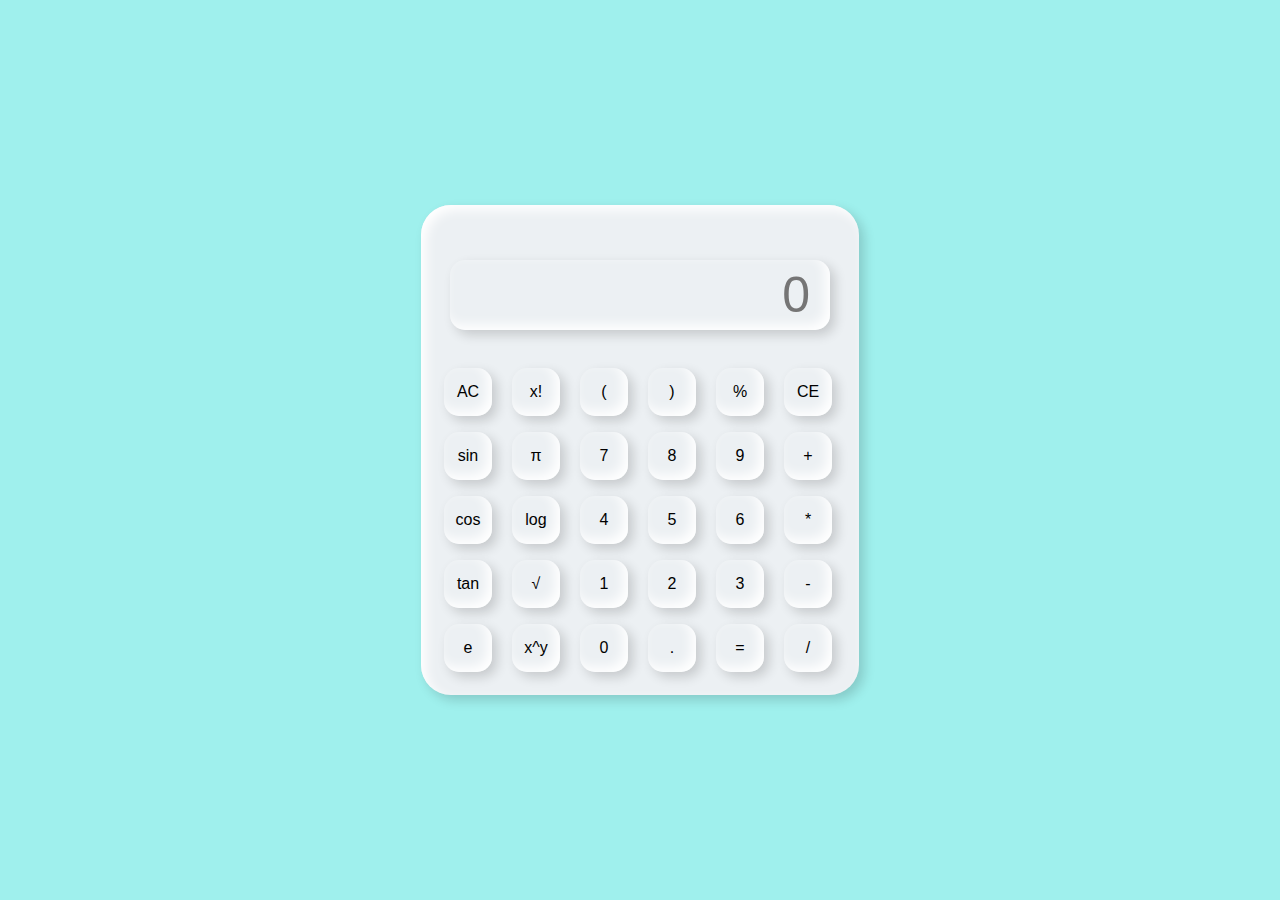
<file: Task 1/index.html>
<!--Level 2 - Task 1 - Calculator
//Oasis Infobyte Web Development and Designing Internship
//Author - Sidhesh
-->

<!DOCTYPE html>
<html lang="en">
  <head>
    <meta charset="UTF-8" />
    <meta http-equiv="X-UA-Compatible" content="IE=edge" />
    <meta name="viewport" content="width=device-width, initial-scale=1.0" />
    <link rel="stylesheet" href="style.css" />
    <title>Calculator</title>
  </head>
  <body>
    <div class="container">
      <div class="calculator">
        <input type="text" placeholder="0" id="output-screen" />
        <button onclick="Clear()">AC</button>
        <button onclick="factorial()">x!</button>
        <button onclick="display('(')">(</button>
        <button onclick="display(')')">)</button>
        <button onclick="display('%')">%</button>
        <button onclick="del()">CE</button>
        <button onclick="sin()">sin</button>
        <button onclick="pi()">π</button>
        <button onclick="display('7')">7</button>
        <button onclick="display('8')">8</button>
        <button onclick="display('9')">9</button>
        <button onclick="display('+')">+</button>
        <button onclick="cos()">cos</button>
        <button onclick="log()">log</button>
        <button onclick="display('4')">4</button>
        <button onclick="display('5')">5</button>
        <button onclick="display('6')">6</button>
        <button onclick="display('*')">*</button>
        <button onclick="tan()">tan</button>
        <button onclick="sqrt()">√</button>
        <button onclick="display('1')">1</button>
        <button onclick="display('2')">2</button>
        <button onclick="display('3')">3</button>
        <button onclick="display('-')">-</button>
        <button onclick="e()">e</button>
        <button onclick="pow()">x^y</button>
        <button onclick="display('0')">0</button>
        <button onclick="display('.')">.</button>
        <button onclick="Calculate('=')" class="equal">=</button>
        <button onclick="display('/')">/</button>
      </div>
    </div>
    <script src="index.js"></script>
  </body>
</html>
</file>
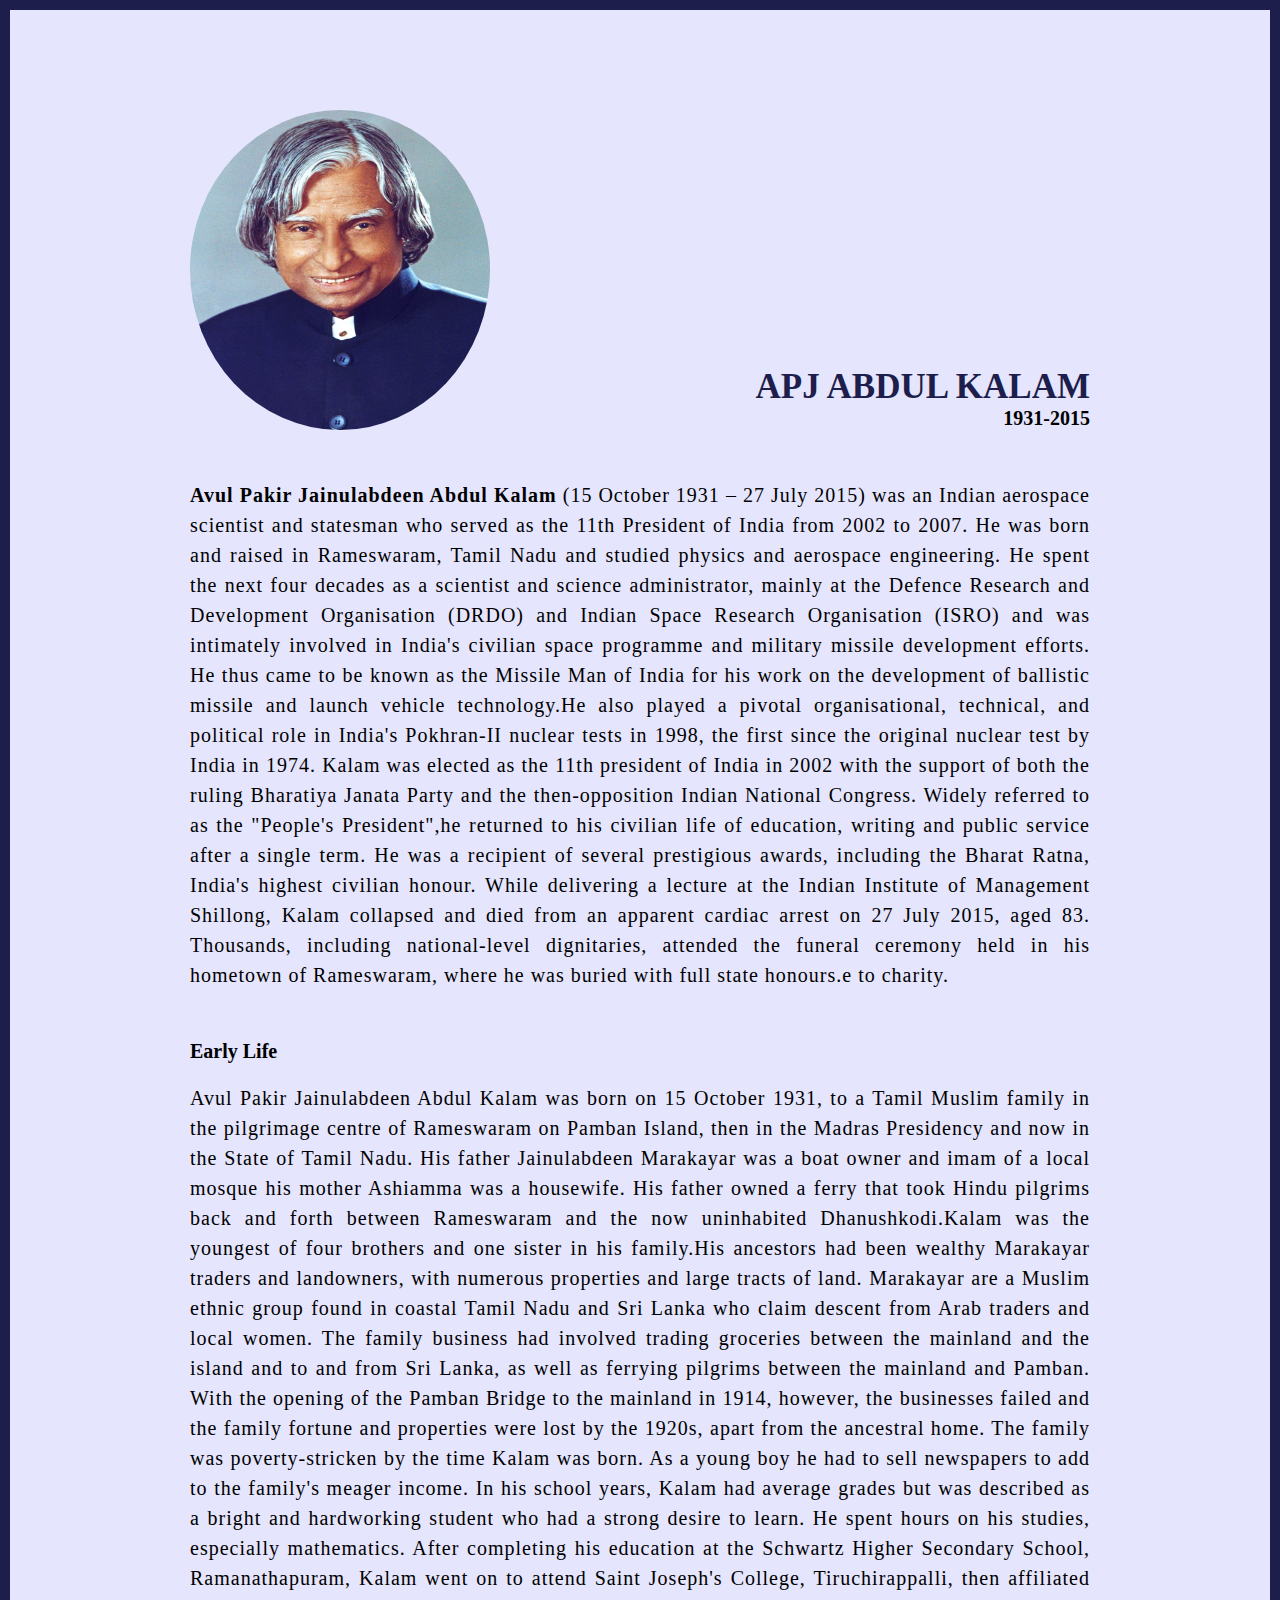
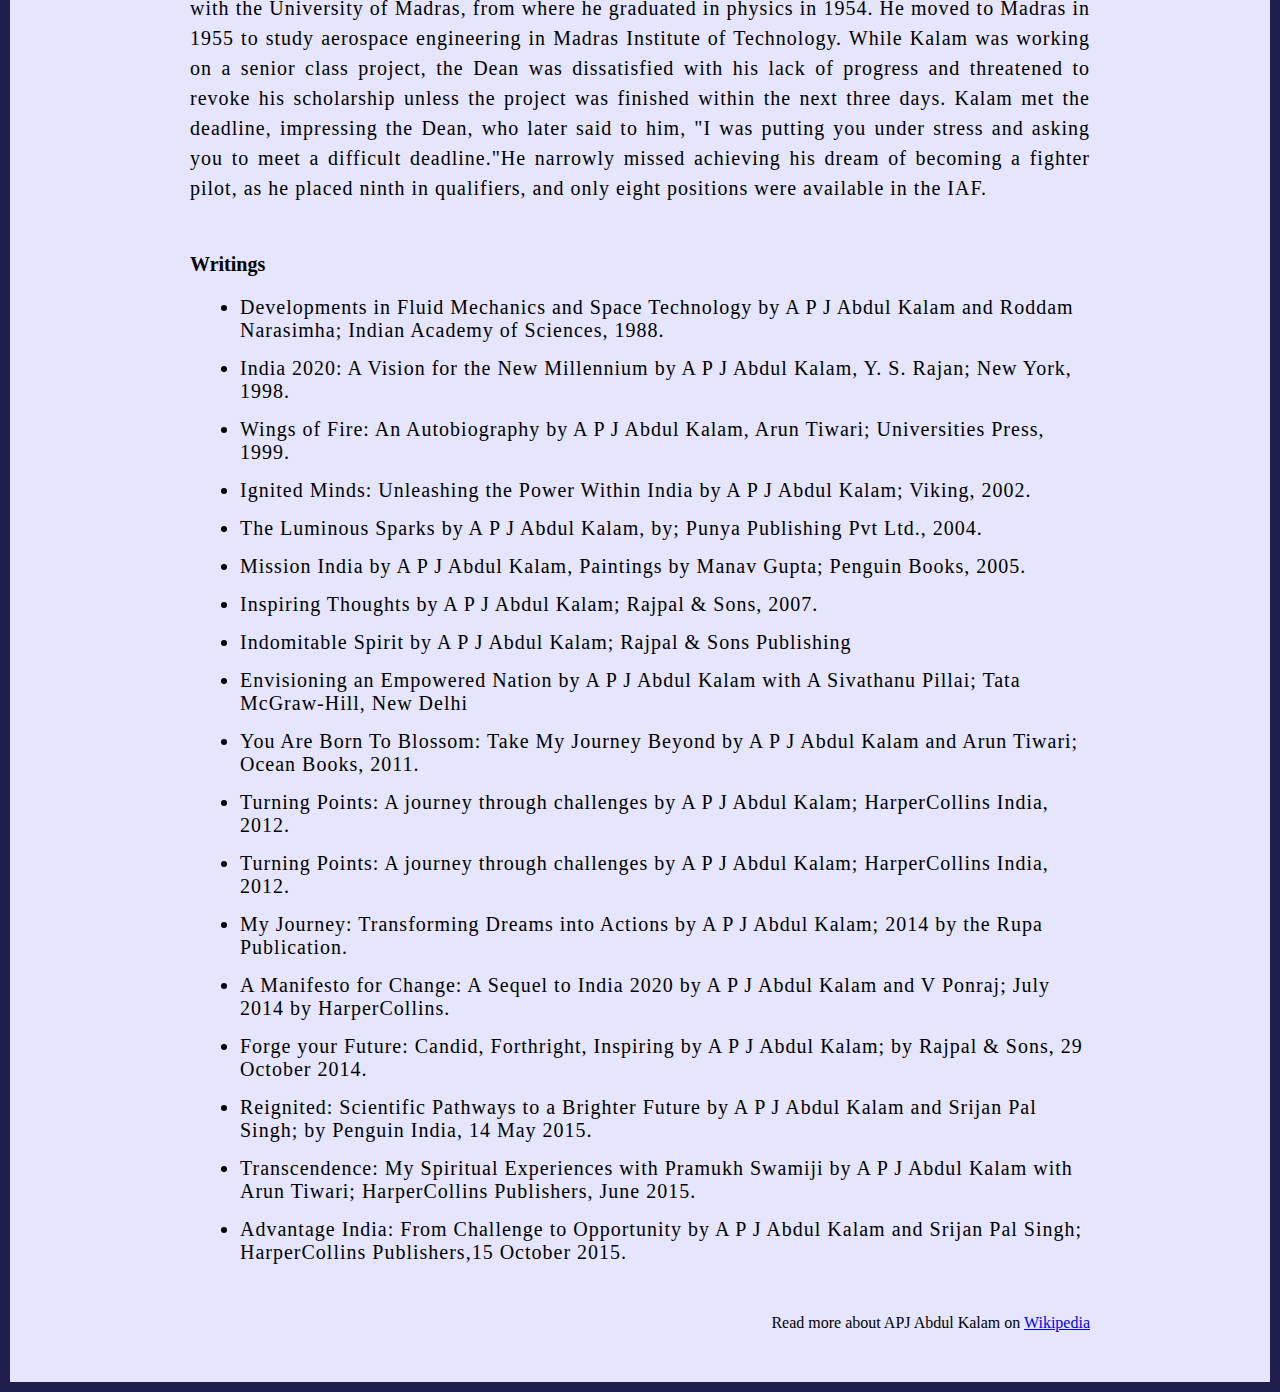
<file: Task 2/index.html>
<!--
//Level 2 - Task 2 - Tribute Page 
//Oasis Infobyte Web Development and Designing Internship 
//Author - Sidhesh
-->

<!DOCTYPE html>
<html lang="en">
  <head>
    <meta charset="UTF-8" />
    <meta http-equiv="X-UA-Compatible" content="IE=edge" />
    <meta name="viewport" content="width=device-width, initial-scale=1.0" />
    <link rel="stylesheet" href="style.css" />
    <title>Tribute Page</title>
  </head>
  <body>
    <div class="container">
      <div class="content">
        <section class="top_section">
          <div class="image_container">
            <img src="./images/1.jpg" alt="Image of Abdul Kalam" />
          </div>
          <div>
            <h1>APJ Abdul Kalam</h1>
            <h4>1931-2015</h4>
          </div>
        </section>
        <section class="about_section">
          <p>
            <b>Avul Pakir Jainulabdeen Abdul Kalam</b> (15 October 1931 – 27 July 2015) was an Indian aerospace scientist and statesman who served
             as the 11th President of India from 2002 to 2007. He was born and raised in Rameswaram, Tamil Nadu and studied physics and aerospace 
             engineering. He spent the next four decades as a scientist and science administrator, mainly at the Defence Research and Development 
             Organisation (DRDO) and Indian Space Research Organisation (ISRO) and was intimately involved in India's civilian space programme and
              military missile development efforts. He thus came to be known as the Missile Man of India for his work on the development of ballistic
               missile and launch vehicle technology.He also played a pivotal organisational, technical, and political role in India's Pokhran-II
                nuclear tests in 1998, the first since the original nuclear test by India in 1974.

              Kalam was elected as the 11th president of India in 2002 with the support of both the ruling Bharatiya Janata Party and the then-opposition
               Indian National Congress. Widely referred to as the "People's President",he returned to his civilian life of education, writing and public
                service after a single term. He was a recipient of several prestigious awards, including the Bharat Ratna, India's highest civilian honour.
              
              While delivering a lecture at the Indian Institute of Management Shillong, Kalam collapsed and died from an apparent cardiac arrest on 
              27 July 2015, aged 83. Thousands, including national-level dignitaries, attended the funeral ceremony held in his hometown of Rameswaram, 
              where he was buried with full state honours.e to charity.
          </p>
        </section>
        <section class="earlylife_section">
          <h3>Early Life</h3>
          <p>
            Avul Pakir Jainulabdeen Abdul Kalam was born on 15 October 1931, to a Tamil Muslim family in the pilgrimage centre of Rameswaram on Pamban Island,
             then in the Madras Presidency and now in the State of Tamil Nadu. His father Jainulabdeen Marakayar was a boat owner and imam of a local mosque
             his mother Ashiamma was a housewife. His father owned a ferry that took Hindu pilgrims back and forth between Rameswaram and the
              now uninhabited Dhanushkodi.Kalam was the youngest of four brothers and one sister in his family.His ancestors had been
               wealthy Marakayar traders and landowners, with numerous properties and large tracts of land. Marakayar are a Muslim ethnic group found in
                coastal Tamil Nadu and Sri Lanka who claim descent from Arab traders and local women. The family business had involved trading groceries 
                between the mainland and the island and to and from Sri Lanka, as well as ferrying pilgrims between the mainland and Pamban. With the opening 
                of the Pamban Bridge to the mainland in 1914, however, the businesses failed and the family fortune and properties were lost by the 1920s,
                 apart from the ancestral home. The family was poverty-stricken by the time Kalam was born. As a young boy he had to sell newspapers to add 
                 to the family's meager income.

            In his school years, Kalam had average grades but was described as a bright and hardworking student who had a strong desire to learn. He spent
             hours on his studies, especially mathematics. After completing his education at the Schwartz Higher Secondary School, Ramanathapuram, Kalam
              went on to attend Saint Joseph's College, Tiruchirappalli, then affiliated with the University of Madras, from where he graduated in physics in 
              1954. He moved to Madras in 1955 to study aerospace engineering in Madras Institute of Technology. While Kalam was working on a senior
               class project, the Dean was dissatisfied with his lack of progress and threatened to revoke his scholarship unless the project was finished 
               within the next three days. Kalam met the deadline, impressing the Dean, who later said to him, "I was putting you under stress and asking you
                to meet a difficult deadline."He narrowly missed achieving his dream of becoming a fighter pilot, as he placed ninth in qualifiers, and
                 only eight positions were available in the IAF.
          </p>
        </section>
        <section class="albumlist_section">
          <h3>Writings</h3>
          <ul>
            <li>Developments in Fluid Mechanics and Space Technology by A P J Abdul Kalam and Roddam Narasimha; Indian Academy of Sciences, 1988.</li>
            <li>India 2020: A Vision for the New Millennium by A P J Abdul Kalam, Y. S. Rajan; New York, 1998.</li>
            <li>Wings of Fire: An Autobiography by A P J Abdul Kalam, Arun Tiwari; Universities Press, 1999.</li>
            <li>Ignited Minds: Unleashing the Power Within India by A P J Abdul Kalam; Viking, 2002.</li>  
            <li>The Luminous Sparks by A P J Abdul Kalam, by; Punya Publishing Pvt Ltd., 2004.</li>  
            <li>Mission India by A P J Abdul Kalam, Paintings by Manav Gupta; Penguin Books, 2005.</li>  
            <li>Inspiring Thoughts by A P J Abdul Kalam; Rajpal & Sons, 2007.</li>  
            <li>Indomitable Spirit by A P J Abdul Kalam; Rajpal & Sons Publishing</li>
            <li>Envisioning an Empowered Nation by A P J Abdul Kalam with A Sivathanu Pillai; Tata McGraw-Hill, New Delhi</li>  
            <li> You Are Born To Blossom: Take My Journey Beyond by A P J Abdul Kalam and Arun Tiwari; Ocean Books, 2011.</li> 
            <li> Turning Points: A journey through challenges by A P J Abdul Kalam; HarperCollins India, 2012.</li> 
            <li> Turning Points: A journey through challenges by A P J Abdul Kalam; HarperCollins India, 2012.</li> 
            <li> My Journey: Transforming Dreams into Actions by A P J Abdul Kalam; 2014 by the Rupa Publication.</li> 
            <li> A Manifesto for Change: A Sequel to India 2020 by A P J Abdul Kalam and V Ponraj; July 2014 by HarperCollins.</li>
            <li>  Forge your Future: Candid, Forthright, Inspiring by A P J Abdul Kalam; by Rajpal & Sons, 29 October 2014.</li>
            <li>  Reignited: Scientific Pathways to a Brighter Future by A P J Abdul Kalam and Srijan Pal Singh; by Penguin India, 14 May 2015.</li>
            <li> Transcendence: My Spiritual Experiences with Pramukh Swamiji by A P J Abdul Kalam with Arun Tiwari; HarperCollins Publishers, June 2015.</li> 
            <li>Advantage India: From Challenge to Opportunity by A P J Abdul Kalam and Srijan Pal Singh; HarperCollins Publishers,15 October 2015.</li>
         
          </ul>
        </section>
        <footer>
          <p>
            Read more about APJ Abdul Kalam on
            <a href="https://en.wikipedia.org/wiki/A._P._J._Abdul_Kalam">Wikipedia</a>
          </p>
        </footer>
      </div>
    </div>
  </body>
</html>
</file>
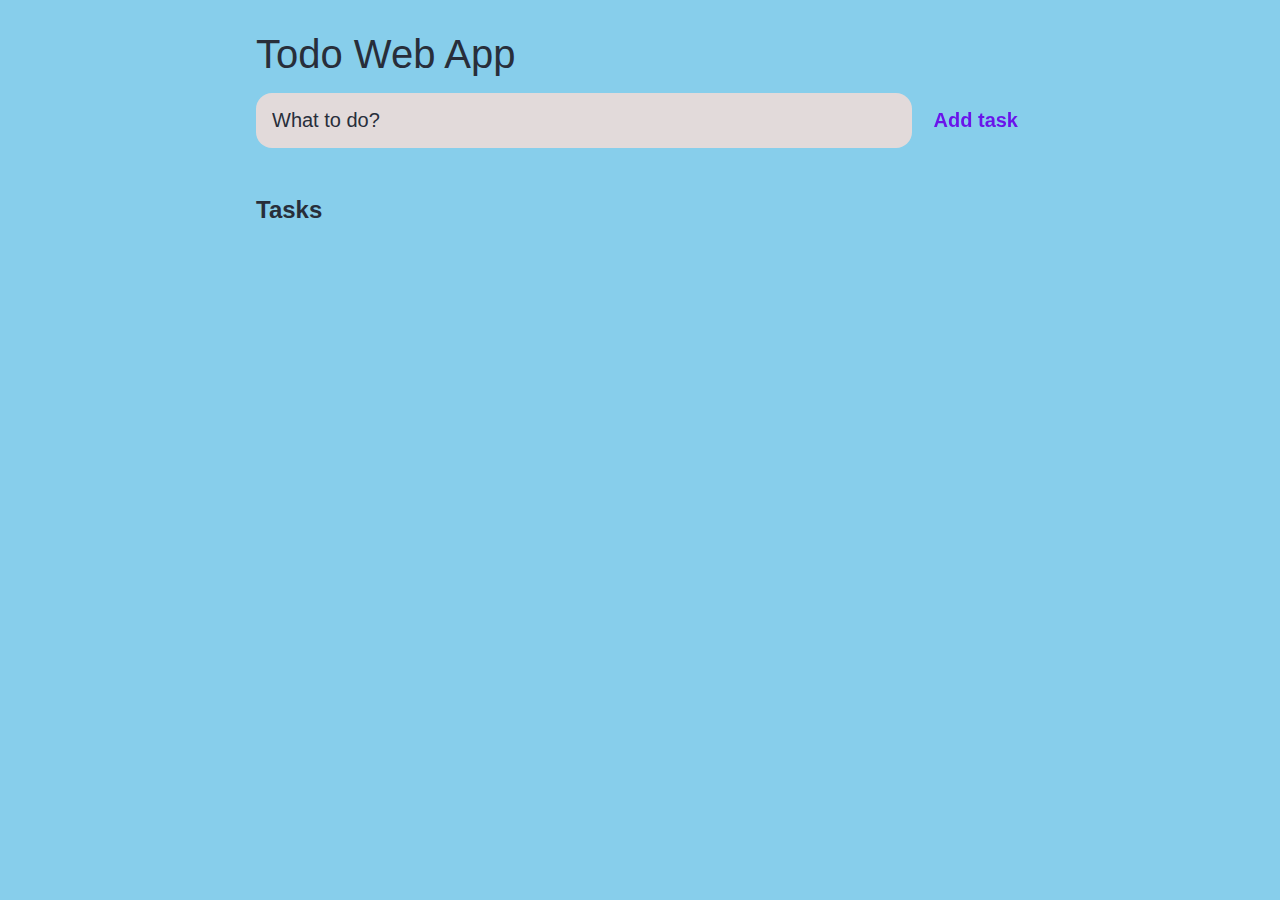
<file: Task 3/index.html>
<!--Level 2 - Task 3 - Todo Web App
//Oasis Infobyte Web Development and Designing Internship
//Author - Sidhesh
-->

<!DOCTYPE html>
<html lang="en">
<head>
	<meta charset="UTF-8">
	<meta http-equiv="X-UA-Compatible" content="IE=edge">
	<meta name="viewport" content="width=device-width, initial-scale=1.0">
	<title>Todo Web App</title>
	<link rel="stylesheet" href="style.css" />
</head>

<body>
	<header>
		<h1>Todo Web App</h1>
		<form id="task-form">
			<input 
				type="text" 
				name="task-input" 
				id="task-input" 
				placeholder="What to do?" />
			<input 
				type="submit"
				id="task-submit" 
				value="Add task" />
		</form>
	</header>

	<main>
		<section class="task-list">
			<h2>Tasks</h2>
			<div id="tasks">
			</div>
		</section>
	</main>

	<script src="index.js"></script>
</body>
</html>
</file>
<file: Task 1/style.css>
*{
    margin:0;
    padding: 0;
    box-sizing: border-box;
    background-color: #9ff0ed;
    font-family: sans-serif;
    outline: none;
}

.container{
    height: 100vh;
    display: flex;
    justify-content: center;
    align-items: center;
}

.calculator{
    background-color: #ecf0f3;
    padding: 15px;
    border-radius: 30px;
    box-shadow: inset 5px 5px 12px #ffffff,
                      5px 5px 12px rgba(0,0,0,.16);
    display: grid;
    grid-template-columns: repeat(6,68px);
}

input{
    grid-column: span 6;
    height: 70px;
    width: 380px;
    background-color: #ecf0f3;
    box-shadow: inset -5px -5px 12px #ffffff,
                      5px 5px 12px rgba(0,0,0,.16);
    border: none;
    border-radius: 15px;
    color: rgb(70, 70, 70);
    font-size: 50px;
    text-align: end;
    margin: auto;
    margin-top: 40px;
    margin-bottom: 30px;
    padding: 20px;
}

button{
    height: 48px;
    width: 48px;
    background-color: #ecf0f3;
    box-shadow: inset -5px -5px 12px #ffffff,
                       5px 5px 12px rgba(0,0,0,.16);
    border: none;
    border-radius: 15px;
    margin: 8px;
    font-size: 16px;
}

.equal{
    width: px;
    border-radius: 15px;
    box-shadow: inset -5px -5px 12px #ffffff,
                       5px 5px 12px rgba(0,0,0,.16);
    
}
</file>
<file: Task 2/style.css>
*{
    margin: 0;
    padding: 0;
    box-sizing: border-box;
}

.container{
    background-color: #e5e5fd;
    min-height: 100vh;
    border: 10px solid #1d1e4c;
   
}

.content{
    max-width: 900px;
    margin: 0 auto;
}

.top_section{
    margin-top: 100px;
    display: flex;
    justify-content: space-between;
    align-items: flex-end;
}

.top_section h1{
    font-size: 35px;
    font-weight: bold;
    color: #1d1e4c;
    text-transform: uppercase;
}

.top_section h4{
    text-align: end;
    font-size: 20px;
}

.image_container{
    border-radius: 50%;
    overflow: hidden;
}

.image_container,img{
    width: 300px;
    height: 320px;
}

.about_section{
    margin-top: 50px;
}

.about_section p{
    font-size: 20px;
    line-height: 30px;
    letter-spacing: 1px;
    text-align: justify;
}

.earlylife_section{
    margin: 50px 0;
}

.earlylife_section h3{
    margin-bottom: 20px;
    font-size: 20px;
}

.earlylife_section p{
    font-size: 20px;
    line-height: 30px;
    letter-spacing: 1px;
    text-align: justify;
}

.albumlist_section{
    margin: 50px 0;
}

.albumlist_section h3{
    margin-bottom: 20px;
    font-size: 20px;
}

.albumlist_section ul{
    margin-left: 50px;
}

.albumlist_section li{
    margin-bottom: 15px;
    font-size: 20px;
    letter-spacing: 1px;
}

footer{
    margin: 50px 0;
}

footer p{
    text-align: end;
}
</file>
<file: Task 3/style.css>
:root {
	--darkest: #282e3a;
	--darker: #41403d;
	--grey: #e070c8;
	--blue: #6a14ea;
	--light : rgb(226, 218, 218);
}

* {
	margin: 0;
	box-sizing: border-box;
	font-family: "Fira sans", sans-serif;
}

body {
	display: flex;
	flex-direction: column;
	min-height: 100vh;
	color: #000;
	background-color: skyblue;
}

header {
	padding: 2rem 1rem;
	max-width: 800px;
	width: 100%;
	margin: 0 auto;
}

header h1{ 
	font-size: 2.5rem;
	font-weight: 300;
	color: var(--darkest);
	margin-bottom: 1rem;
}

#task-form {
	display: flex;
}

input, button {
	appearance: none;
	border: none;
	outline: none;
	background: none;
}

#task-input {
	flex: 1 1 0%;
	background-color: var(--light);
	padding: 1rem;
	border-radius: 1rem;
	margin-right: 1rem;
	color: var(--darkest);
	font-size: 1.25rem;
}

#task-input::placeholder {
	color: var(--darkest);
}

#task-submit {
	color: var(--blue);
	font-size: 1.25rem;
	font-weight: 700;
	background-color: var(--blue);
	-webkit-background-clip: text;
	-webkit-text-fill-color: transparent;
	cursor: pointer;
	transition: 0.4s;
}

#task-submit:hover {
	opacity: 0.8;
}

#task-submit:active {
	opacity: 0.6;
}

main {
	flex: 1 1 0%;
	max-width: 800px;
	width: 100%;
	margin: 0 auto;
}

.task-list {
	padding: 1rem;
}

.task-list h2 {
	font-size: 1.5rem;
	fzont-weight: 300;
	color: var(--darkest);
	margin-bottom: 1rem;
}

#tasks .task {
	display: flex;
	justify-content: space-between;
	background-color: var(--darker);
	padding: 2rem;
	border-radius: 1rem;
	margin-bottom: 1rem;
}

.task .content {
	flex: 1 1 0%;
}

.task .content .text {
	color: var(--light);
	font-size: 1.125rem;
	width: 100%;
	display: block;
	transition: 0.4s;
}

.task .content .text:not(:read-only) {
	color: var(--blue);
}

.task .actions {
	display: flex;
	margin: 0 -0.5rem;
}

.task .actions button {
	cursor: pointer;
	margin: 0 0.5rem;
	font-size: 1.125rem;
	font-weight: 700;
	text-transform: uppercase;
	transition: 0.4s;
}

.task .actions button:hover {
	opacity: 0.8;
}

.task .actions button:active {
	opacity: 0.6;
}

.task .actions .edit {
	background-color: var(--blue);
	-webkit-background-clip: text;
	-webkit-text-fill-color: transparent;
}

.task .actions .delete {
	color: crimson;
}
</file>
